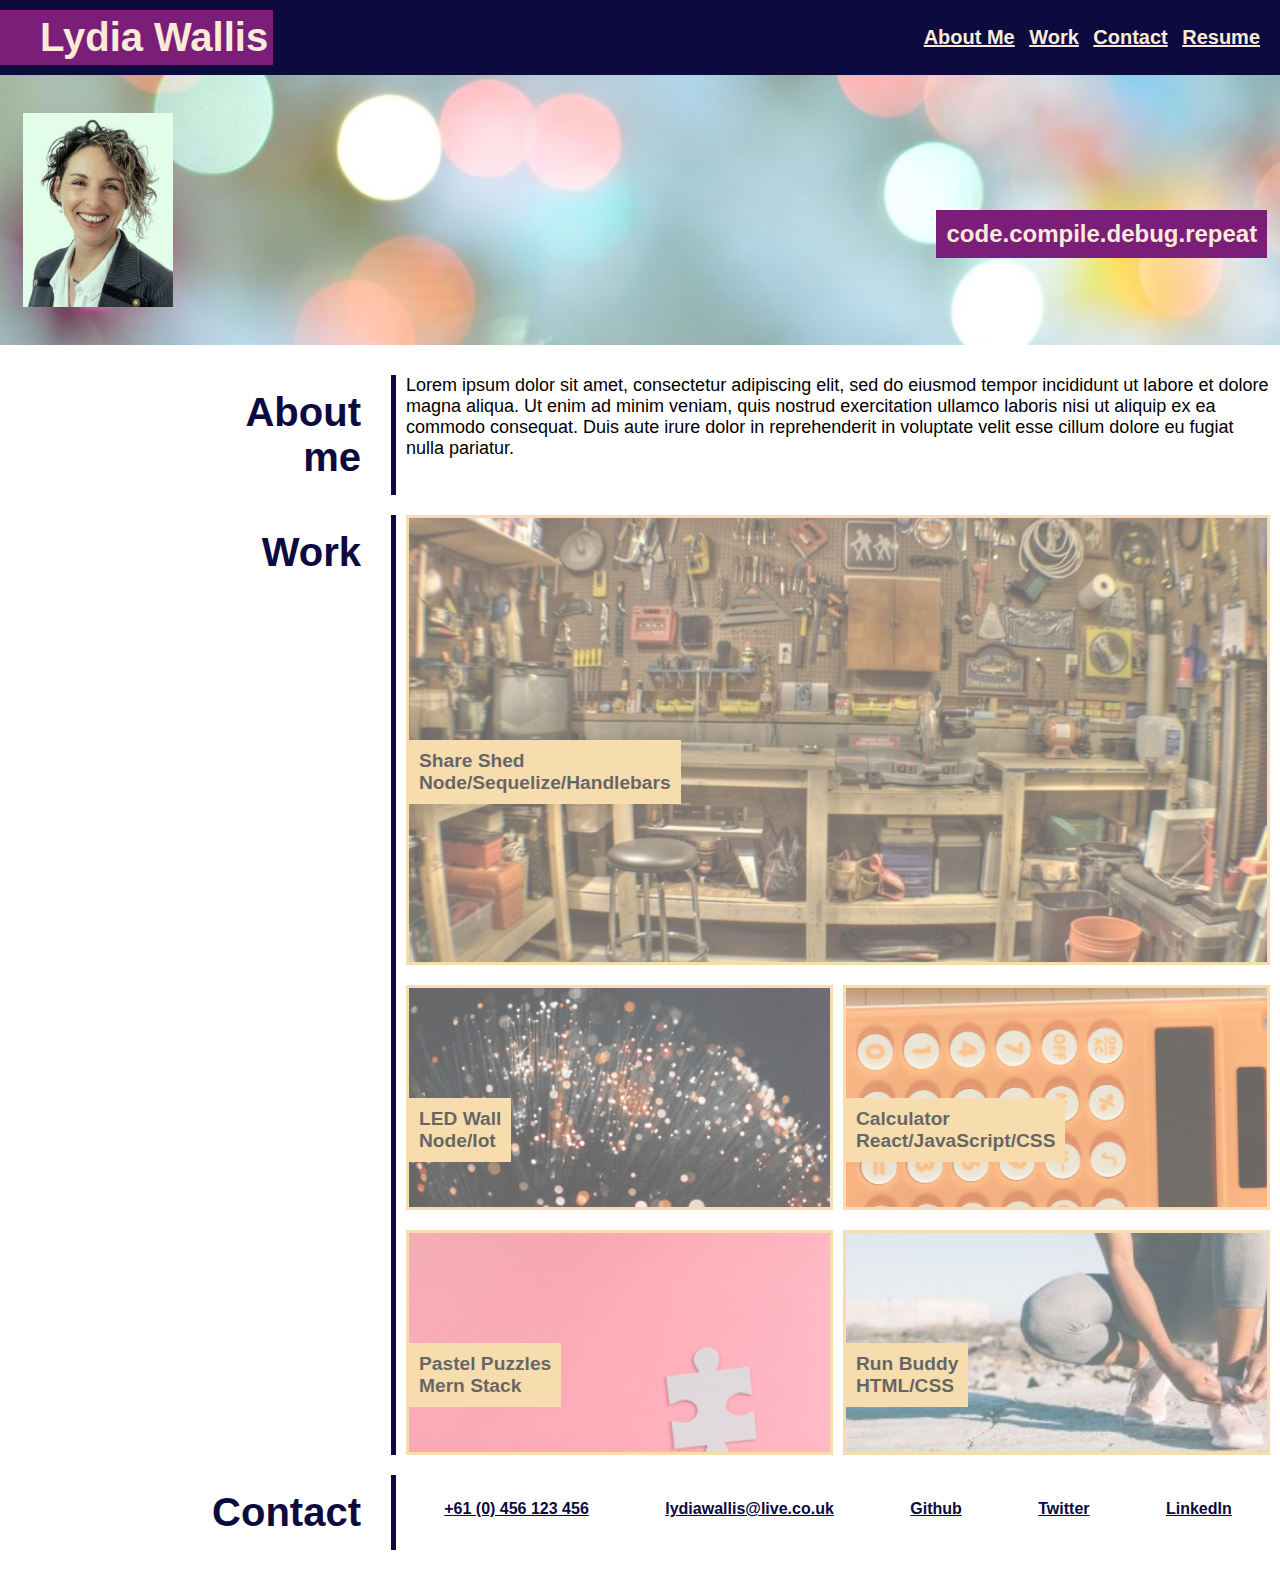
<file: index.html>
<!DOCTYPE html>
<html lang="en">
<head>
    <meta charset="UTF-8">
    <meta name="viewport" content="width=device-width, initial-scale=1.0">
    <title>Portfolio</title>
    <!-- <link rel="stylesheet" href=".\assets\css\reset.css"> -->
    <link rel="stylesheet" href=".\assets\css\style.css">
</head>
<body>
    <header>
        <h1>Lydia Wallis</h1>
        <nav>
            <ul>
                <li><a href="#about-me">About Me</a></li>
                <li><a href="#work">Work</a></li>
                <li><a href="#contact-me">Contact</a></li>
                <li><a href="./assets/html/resume.html">Resume</a></li>
            </ul>
        </nav>
    </header>
    <main>
        <!-- Profile pic and subtitle banner -->
        <div class="banner">
            <h2>code.compile.debug.repeat</h2>
            <div class="profile-pic" alt="Profile picture of Lydia Wallis"></div>
        </div>
        <!-- Create a grid container -->
        <div class="wrapper">
            <!-- About me heading -->
            <div class="headings-column" id="about-me">
                <h3>About<br>me</h3>
            </div>
            <!-- About me text -->
            <div class="content">
                <p>
                    Lorem ipsum dolor sit amet, consectetur adipiscing elit, sed do eiusmod tempor incididunt ut labore et dolore magna aliqua. Ut enim ad minim veniam, quis nostrud exercitation ullamco laboris nisi ut aliquip ex ea commodo consequat. Duis aute irure dolor in reprehenderit in voluptate velit esse cillum dolore eu fugiat nulla pariatur.   
                </p>
            </div>
            <!-- 'Work' heading -->
            <div class="headings-column" id="work">
                <h3>Work</h3>
            </div>
            <!-- Main project image container and link -->
            <figure class="main-project" alt="Longboard surfer on a wave at sunset">
                <a class="invisible-link" href="https://obscure-woodland-19082.herokuapp.com/"></a>
                <figcaption>
                    <h4>Share Shed</h4>
                    <h5>Node/Sequelize/Handlebars</h5>
                </figcaption>
            </figure>
            <!-- Minor project group -->
            <!-- LED Wall -->
            <figure class="minor-project" id="project1" alt="A spray of tiny fibre lights in the dark">
                <a class="invisible-link" href="./assets/html/coming soon.html"></a>
                <figcaption>
                    <h4>LED Wall</h4>
                    <h5>Node/Iot</h5>
                </figcaption>
            </figure>
            <!-- Calculator -->
            <figure class="minor-project" id="project2" alt="An Orange calculator">
                <a class="invisible-link" href="./assets/html/coming soon.html"></a>
                <figcaption>
                    <h4>Calculator</h4>
                    <h5>React/JavaScript/CSS</h5>
                </figcaption>
            </figure>
            <!-- Pastel Puzzles -->
            <figure class="minor-project" id="project3" alt="A white puzzle piece on a pastel pink surface">
                <a class="invisible-link" href="./assets/html/coming soon.html"></a>
                <figcaption>
                    <h4>Pastel Puzzles</h4>
                    <h5>Mern Stack</h5>
                </figcaption>
            </figure>
            <!-- Run Buddy -->
            <figure class="minor-project" id="project4" alt="A jogger crouching to tie their shoelaces">
                <a class="invisible-link" href="./assets/html/coming soon.html"></a>
                <figcaption>
                    <h4>Run Buddy</h4>
                    <h5>HTML/CSS</h5>
                </figcaption>
            </figure>
            <!-- 'Contact' heading -->
            <div class="headings-column" id="contact-me">
                <h3>Contact</h3>
            </div>
            <!-- Contact links -->
            <div class="contact-links">
                <ul>
                    <li><a href="tel:+61449656487">+61 (0) 456 123 456</a></li>
                    <li><a href="mailto:lydiawallis@live.co.uk">lydiawallis@live.co.uk</a></li>
                    <li><a href="https://github.com/wolldog">Github</a></li>
                    <li><a href="https://twitter.com/lydiawallis">Twitter</a></li>
                    <li><a href="https://www.linkedin.com/in/lydia-wallis-b1bb0590?lipi=urn%3Ali%3Apage%3Ad_flagship3_profile_view_base_contact_details%3B04o3F2V2QOCf6l6trGKJUQ%3D%3D">LinkedIn</a></li>
                </ul>
            </div>
        <!-- This is the closing div of the wrapper -->
        </div>
    </main>
    
</body>
</html>
</file>
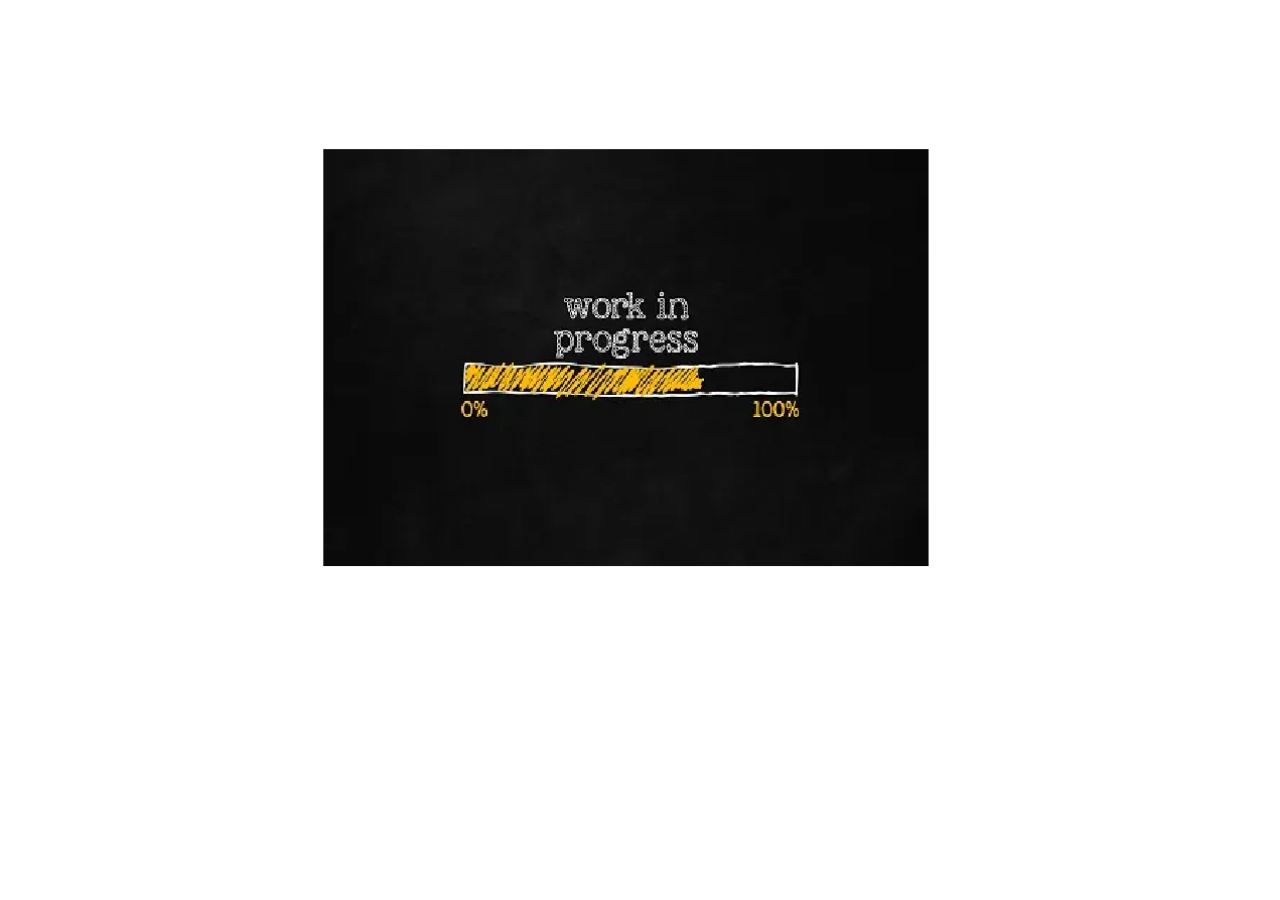
<file: assets/html/coming soon.html>
<!DOCTYPE html> 

<html lang="en"> 

<head> 

    <meta charset="UTF-8"> 

    <meta name="viewport" content="width=device-width, initial-scale=1.0"> 

    <title>Work in Progress!</title> 

    <link rel="stylesheet" href="..\..\assets\css\style.css"> 

     

</head> 

<body class="wip"> 

   
</body> 

</html>
</file>
